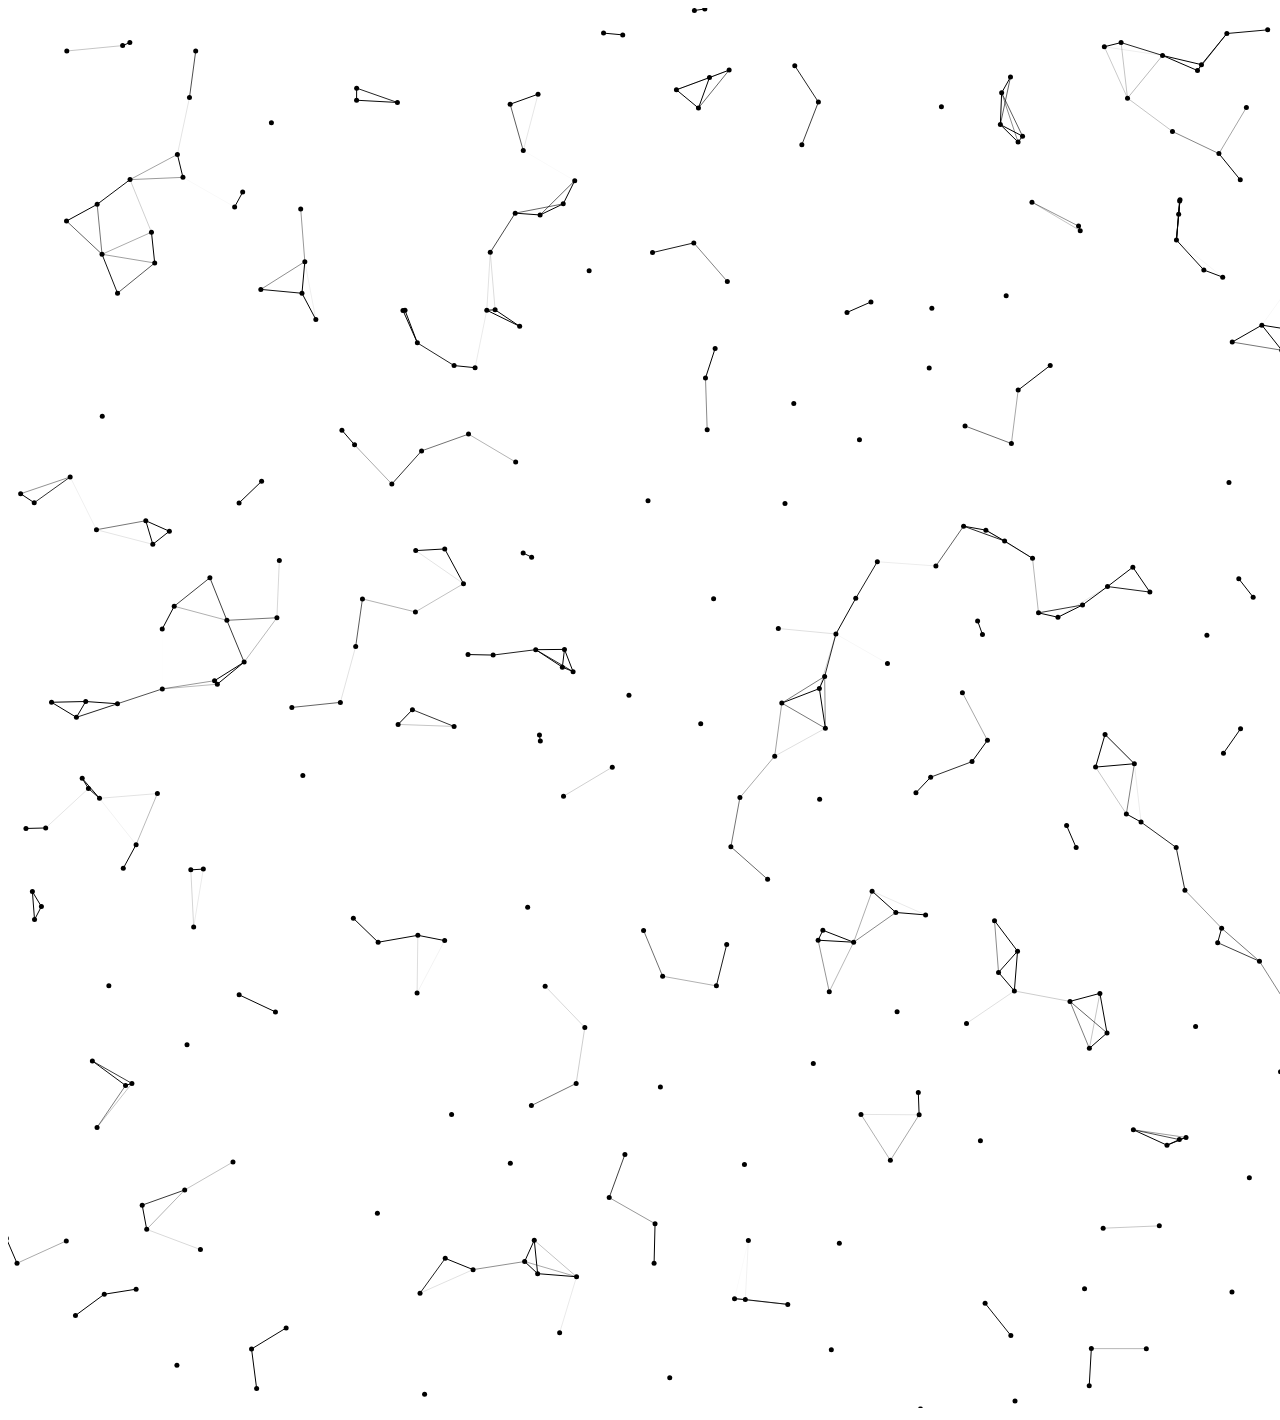
<file: test4.html>
<!DOCTYPE html>
<meta charset="utf-8">
<canvas width="2000" height ="1400"></canvas>
<script>

/* https://github.com/d3/d3-timer Copyright 2015 Mike Bostock */
"undefined"==typeof requestAnimationFrame&&(requestAnimationFrame="undefined"!=typeof window&&(window.msRequestAnimationFrame||window.mozRequestAnimationFrame||window.webkitRequestAnimationFrame||window.oRequestAnimationFrame)||function(e){return setTimeout(e,17)}),function(e,n){"object"==typeof exports&&"undefined"!=typeof module?n(exports):"function"==typeof define&&define.amd?define(["exports"],n):n(e.timer={})}(this,function(e){"use strict";function n(){r=m=0,c=1/0,t(u())}function t(e){if(!r){var t=e-Date.now();t>24?c>e&&(m&&clearTimeout(m),m=setTimeout(n,t),c=e):(m&&(m=clearTimeout(m),c=1/0),r=requestAnimationFrame(n))}}function i(e,n,i){i=null==i?Date.now():+i,null!=n&&(i+=+n);var o={callback:e,time:i,flush:!1,next:null};a?a.next=o:f=o,a=o,t(i)}function o(e,n,t){t=null==t?Date.now():+t,null!=n&&(t+=+n),l.callback=e,l.time=t}function u(e){e=null==e?Date.now():+e;var n=l;for(l=f;l;)e>=l.time&&(l.flush=l.callback(e-l.time,e)),l=l.next;l=n,e=1/0;for(var t,i=f;i;)i.flush?i=t?t.next=i.next:f=i.next:(i.time<e&&(e=i.time),i=(t=i).next);return a=t,e}var a,m,r,f,l,c=1/0;e.timer=i,e.timerReplace=o,e.timerFlush=u});

var canvas = document.querySelector("canvas"),
    context = canvas.getContext("2d"),
    width = canvas.width,
    height = canvas.height,
    radius = 2.5,
    minDistance = 40,
    maxDistance = 60,
    minDistance2 = minDistance * minDistance,
    maxDistance2 = maxDistance * maxDistance;

var tau = 2 * Math.PI,
    n = 500,
    particles = new Array(n);

for (var i = 0; i < n; ++i) {
  particles[i] = {
    x: Math.random() * width,
    y: Math.random() * height,
    vx: 0,
    vy: 0
  };
}

timer.timer(function(elapsed) {
  context.save();
  context.clearRect(0, 0, width, height);

  for (var i = 0; i < n; ++i) {
    var p = particles[i];
    p.x += p.vx; if (p.x < -maxDistance) p.x += width + maxDistance * 2; else if (p.x > width + maxDistance) p.x -= width + maxDistance * 2;
    p.y += p.vy; if (p.y < -maxDistance) p.y += height + maxDistance * 2; else if (p.y > height + maxDistance) p.y -= height + maxDistance * 2;
    p.vx += 0.2 * (Math.random() - .5) - 0.01 * p.vx;
    p.vy += 0.2 * (Math.random() - .5) - 0.01 * p.vy;
    context.beginPath();
    context.arc(p.x, p.y, radius, 0, tau);
    context.fill();
  }

  for (var i = 0; i < n; ++i) {
    for (var j = i + 1; j < n; ++j) {
      var pi = particles[i],
          pj = particles[j],
          dx = pi.x - pj.x,
          dy = pi.y - pj.y,
          d2 = dx * dx + dy * dy;
      if (d2 < maxDistance2) {
        context.globalAlpha = d2 > minDistance2 ? (maxDistance2 - d2) / (maxDistance2 - minDistance2) : 1;
        context.beginPath();
        context.moveTo(pi.x, pi.y);
        context.lineTo(pj.x, pj.y);
        context.stroke();
      }
    }
  }

  context.restore();
});

</script>
</file>
